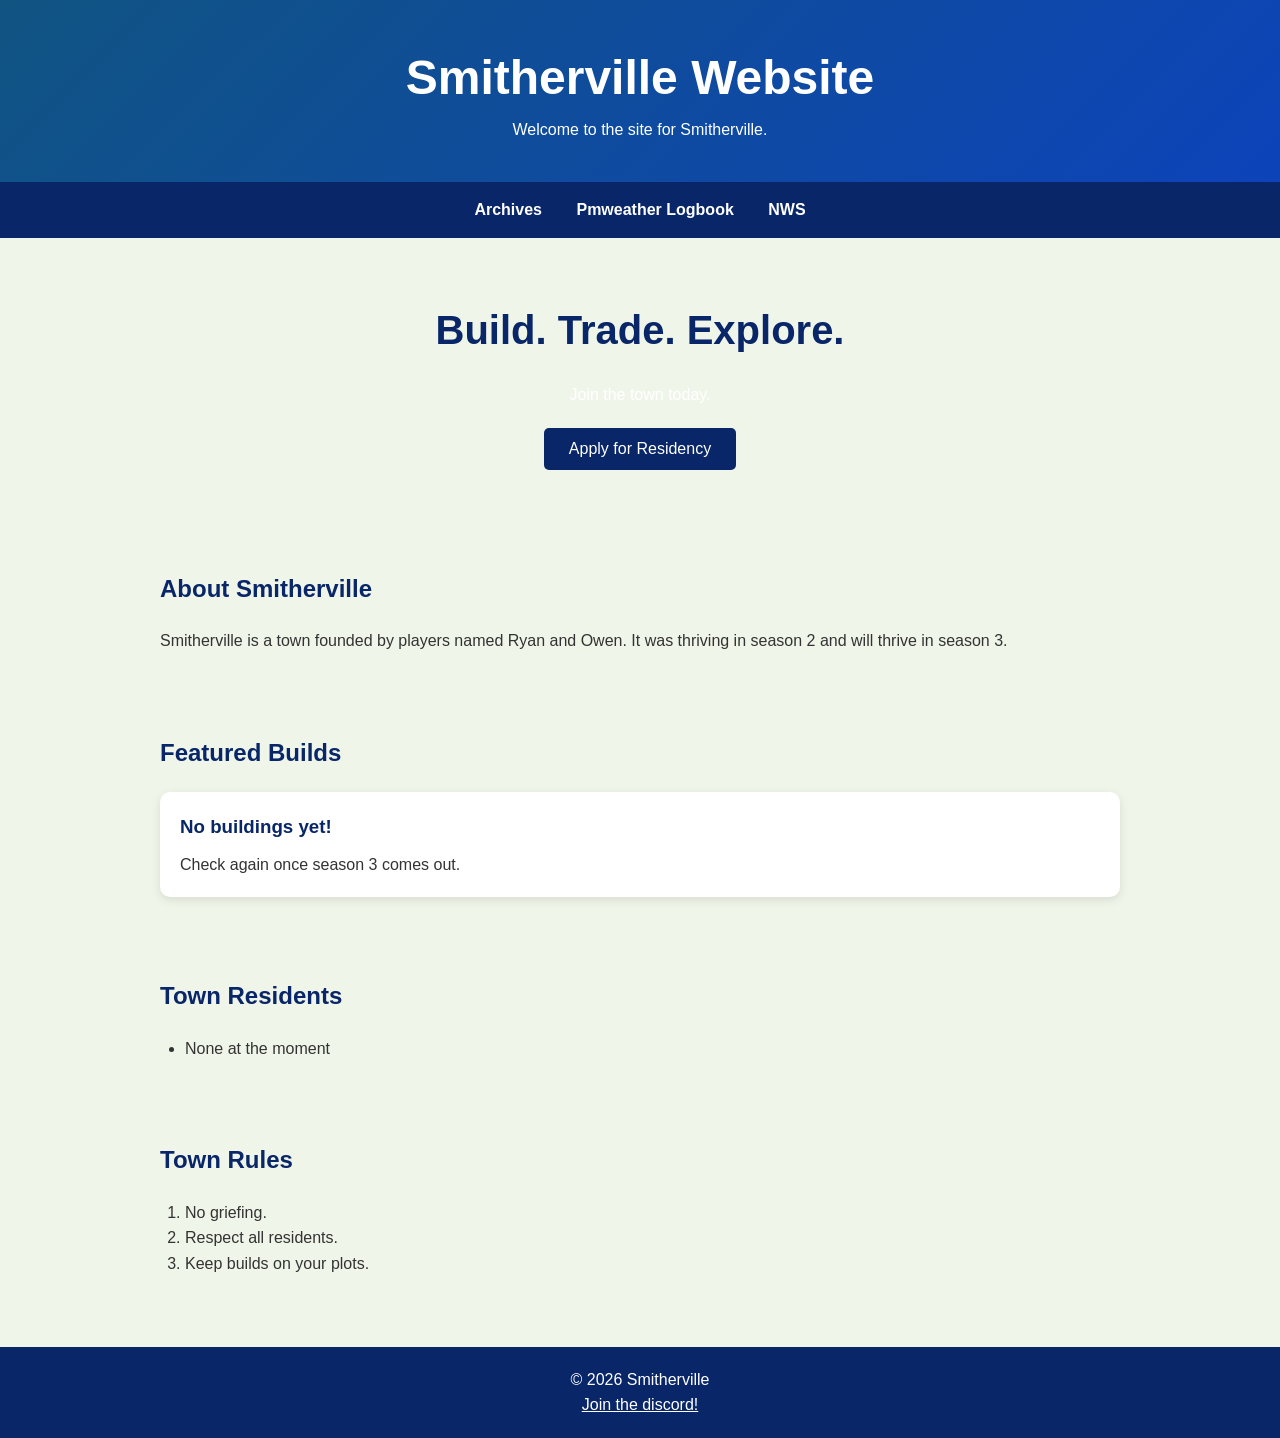
<file: index.html>
<!DOCTYPE html>
<html lang="en">
<head>
    <meta charset="UTF-8">
    <meta name="viewport" content="width=device-width, initial-scale=1.0">
    <title>Smitherville Website</title>
    <link rel="stylesheet" href="style.css">
</head>
<body>

    <header>
        <h1>Smitherville Website</h1>
        <p>Welcome to the site for Smitherville.</p>
    </header>

    <nav>
        <a href="/archives/">Archives</a>
        <a href="/pmweather_logbook/">Pmweather Logbook</a>
        <a href="/nws/">NWS</a>
    </nav>

    <section id="hero">
        <h2>Build. Trade. Explore.</h2>
        <p>Join the town today.</p>
        <button onclick="window.open('https://forms.gle/waBh1sLYdQirbfXi6', '_blank')">
          Apply for Residency
        </button>
    </section>

    <section id="about">
        <h2>About Smitherville</h2>
        <p>
            Smitherville is a town founded by players named Ryan and Owen. It was thriving in season 2 and will thrive in season 3.
        </p>
    </section>

    <section id="builds">
        <h2>Featured Builds</h2>
        <div class="cards">
            <div class="card">
                <h3>No buildings yet!</h3>
                <p>Check again once season 3 comes out.</p>
        </div>
    </section>

    <section id="residents">
        <h2>Town Residents</h2>
        <ul>
            <li>None at the moment</li>
        </ul>
    </section>

    <section id="rules">
        <h2>Town Rules</h2>
        <ol>
            <li>No griefing.</li>
            <li>Respect all residents.</li>
            <li>Keep builds on your plots.</li>
        </ol>
    </section>

    <footer>
        <p>© 2026 Smitherville</p>
        <a href="https://discord.gg/eBTYv2eb4">Join the discord!</a>
    </footer>

</body>
</html>
</file>
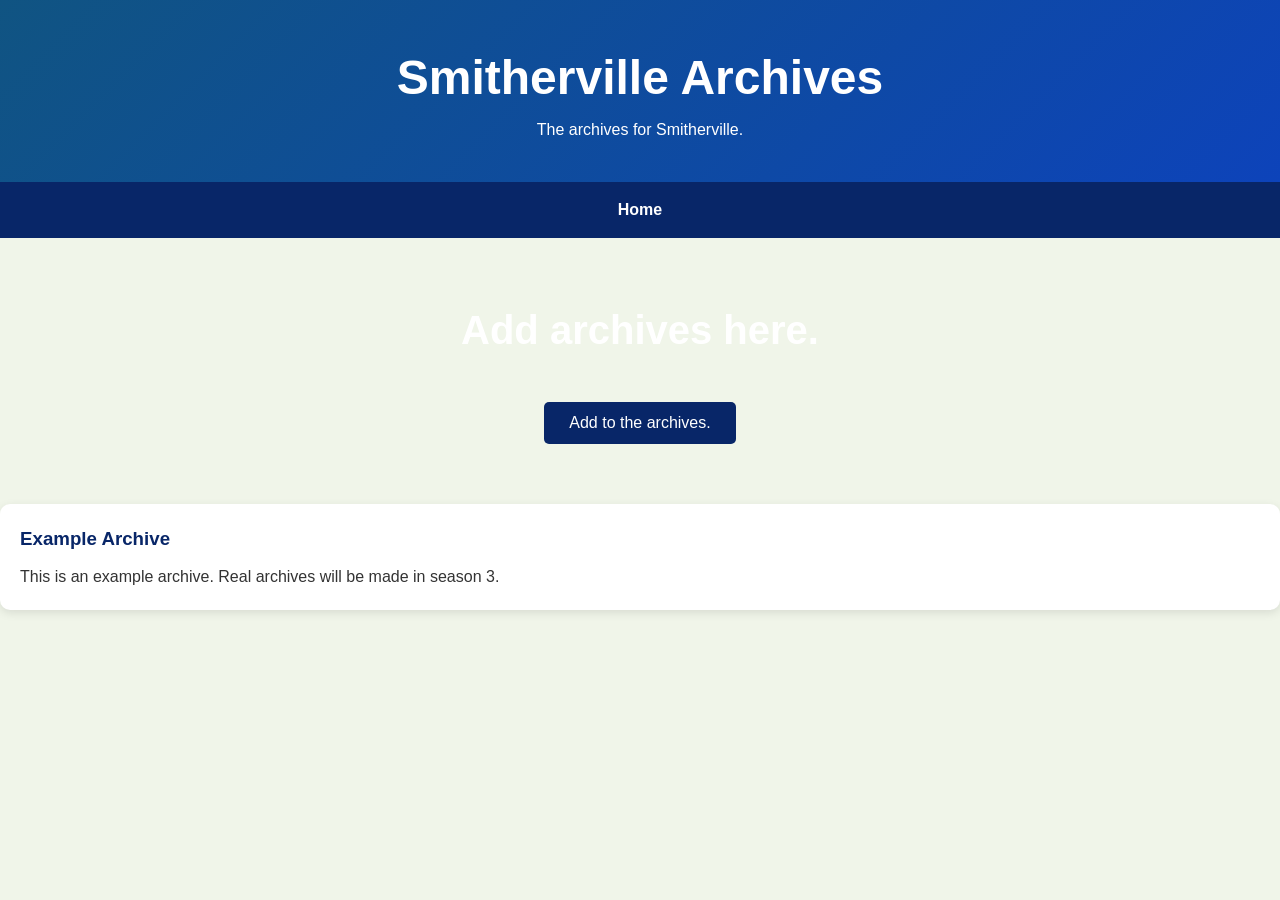
<file: archives/index.html>
<!DOCTYPE html>
<html lang="en">
<head>
    <meta charset="UTF-8">
    <meta name="viewport" content="width=device-width, initial-scale=1.0">
    <title>Smitherville Archives</title>
    <link rel="stylesheet" href="style.css">
</head>
<body>
    <header>
        <h1>Smitherville Archives</h1>
        <p>The archives for Smitherville.</p>
    </header>

    <nav>
        <a href="/">Home</a>
    </nav>

    <section id="hero">
        <h2>Add archives here.</h2>
        <button onclick="window.open('https://forms.gle/r1r6RQp4JgchjE7HA', '_blank')">
          Add to the archives.
        </button>
    </section>

    <div class="cards">
        <div class="card">
            <h3>Example Archive</h3>
            <p>This is an example archive. Real archives will be made in season 3.</p>
        </div>
    </div>
</body>
</html>
</file>
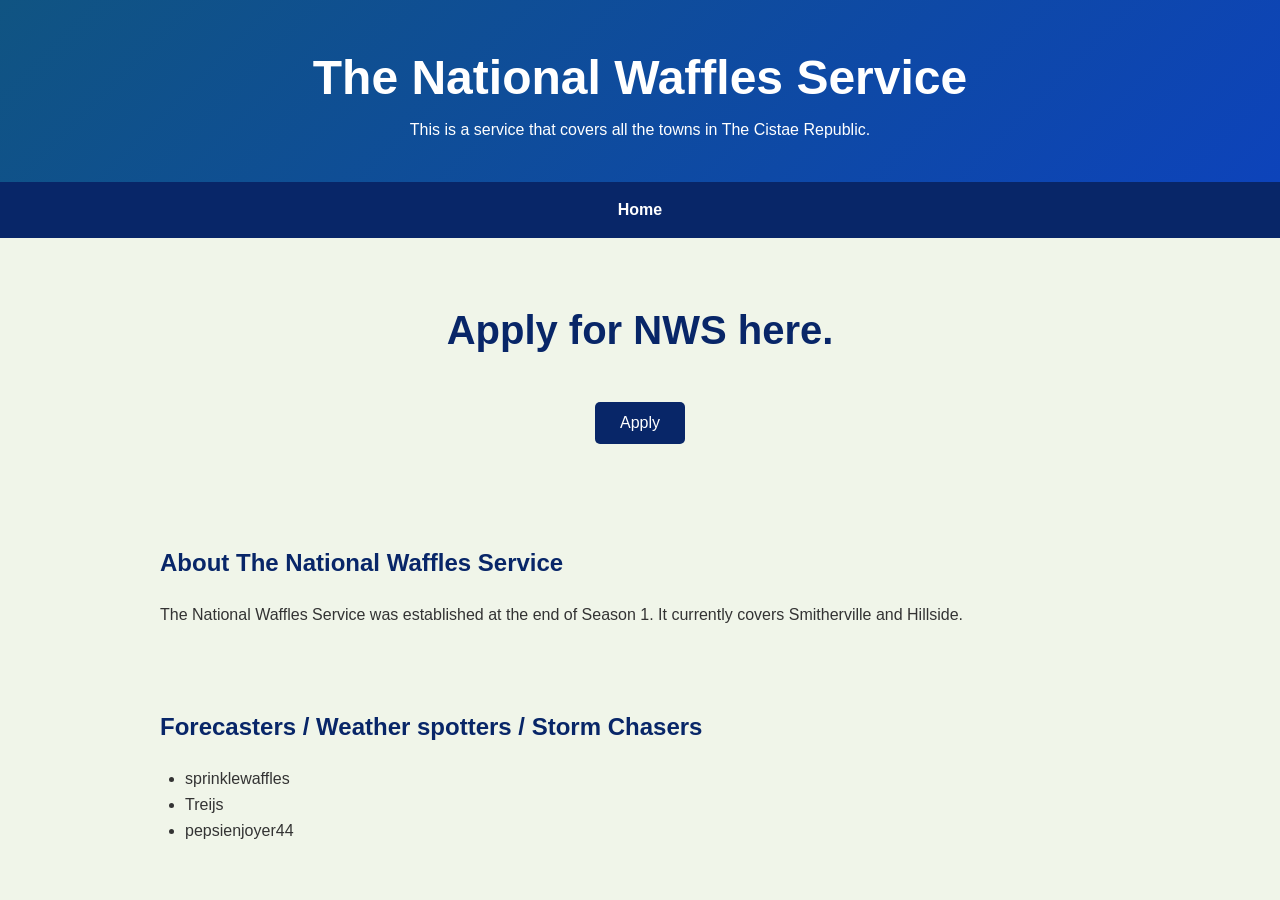
<file: nws/index.html>
<!DOCTYPE html>
<html lang="en">
<head>
    <meta charset="UTF-8">
    <meta name="viewport" content="width=device-width, initial-scale=1.0">
    <title>National Waffles Service</title>
    <link rel="stylesheet" href="style.css">
</head>
<body>
    <header>
        <h1>The National Waffles Service</h1>
        <p>This is a service that covers all the towns in The Cistae Republic.</p>
    </header>

    <nav>
        <a href="/">Home</a>
    </nav>

    <section id="hero">
        <h2>Apply for NWS here.</h2>
        <button onclick="window.open('https://forms.gle/tEiBxsL13ubvQEci9', '_blank')">
          Apply
        </button>
    </section>

    <section id="about">
        <h2>About The National Waffles Service</h2>
        <p>
            The National Waffles Service was established at the end of Season 1. It currently covers Smitherville and Hillside.
        </p>
    </section>
    
    <section id="residents">
        <h2>Forecasters / Weather spotters / Storm Chasers</h2>
        <ul>
            <li>sprinklewaffles</li>
            <li>Treijs</li>
            <li>pepsienjoyer44</li>
        </ul>
    </section>
</body>
</html>
</file>
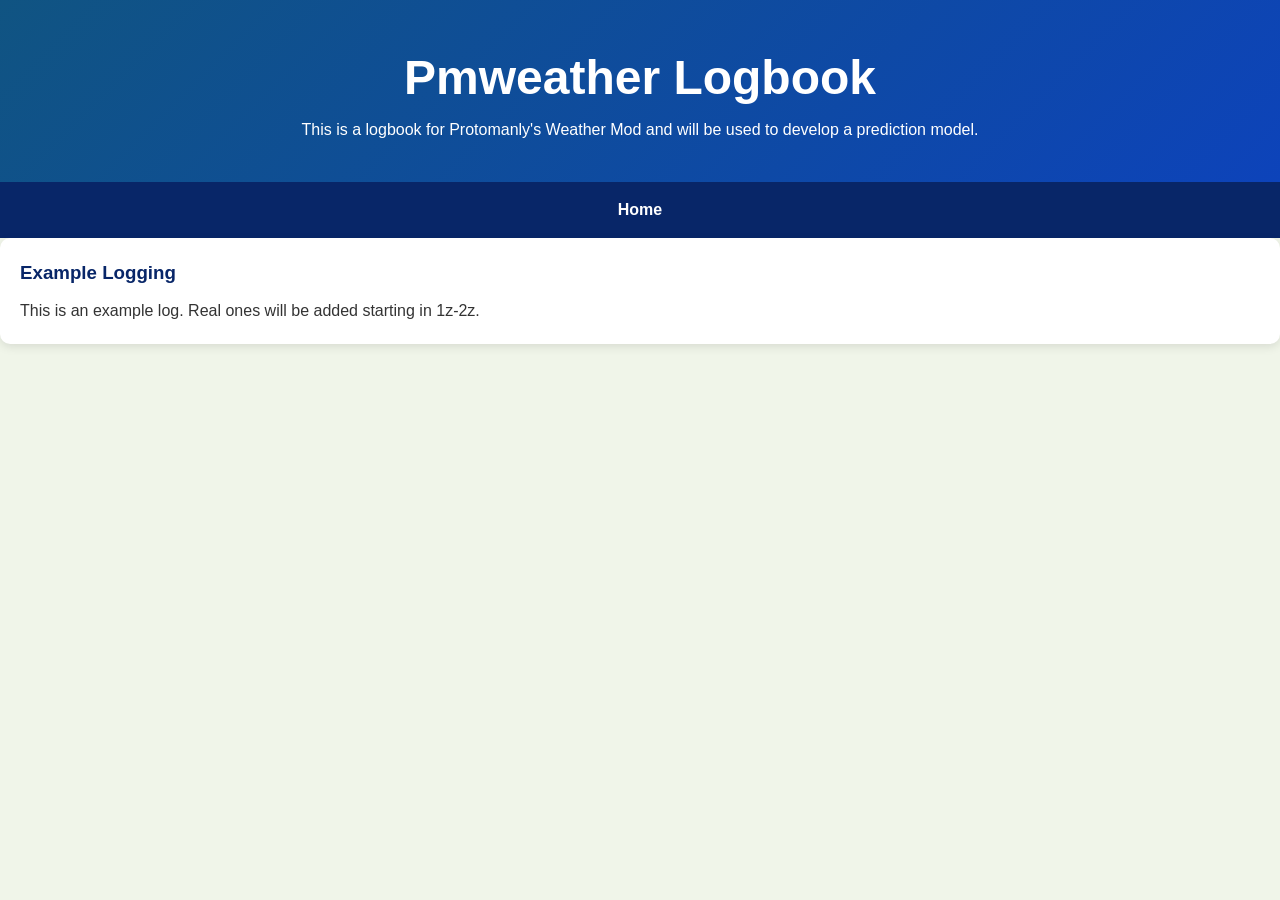
<file: pmweather_logbook/index.html>
<!DOCTYPE html>
<html lang="en">
<head>
    <meta charset="UTF-8">
    <meta name="viewport" content="width=device-width, initial-scale=1.0">
    <title>Pmweather Logbook</title>
    <link rel="stylesheet" href="style.css">
</head>
<body>
    <header>
        <h1>Pmweather Logbook</h1>
        <p>This is a logbook for Protomanly's Weather Mod and will be used to develop a prediction model.</p>
    </header>

    <nav>
        <a href="/">Home</a>
    </nav>

    <div class="cards">
        <div class="card">
            <h3>Example Logging</h3>
            <p>This is an example log. Real ones will be added starting in 1z-2z.</p>
    </div>
</body>
</html>
</file>
<file: style.css>
* {
    margin: 0;
    padding: 0;
    box-sizing: border-box;
}

body {
    font-family: Arial, sans-serif;
    background: #f0f5e9;
    color: #333;
    line-height: 1.6;
}

header {
    background: linear-gradient(135deg, #105482, #0d43ba);
    color: white;
    text-align: center;
    padding: 40px 20px;
}

header h1 {
    font-size: 3rem;
}

nav {
    background: #082668;
    text-align: center;
    padding: 15px;
}

nav a {
    color: white;
    text-decoration: none;
    margin: 0 15px;
    font-weight: bold;
}

nav a:hover {
    color: #d0d0d0;
}

#hero {
    text-align: center;
    padding: 60px 20px;
    background: url("https://wallpapercave.com/wp/wp2843489.jpg")
        center/cover;
    color: white;
}

#hero h2 {
    font-size: 2.5rem;
}

#hero button {
    margin-top: 20px;
    padding: 12px 25px;
    border: none;
    background: #082668;
    color: white;
    font-size: 1rem;
    cursor: pointer;
    border-radius: 5px;
}

#hero button:hover {
    background: #082668;
}

section {
    padding: 40px 20px;
    max-width: 1000px;
    margin: auto;
}

section h2 {
    margin-bottom: 20px;
    color: #082668;
}

.cards {
    display: flex;
    gap: 20px;
    flex-wrap: wrap;
}

.card {
    background: white;
    padding: 20px;
    flex: 1;
    min-width: 250px;
    border-radius: 10px;
    box-shadow: 0 3px 10px rgba(0,0,0,0.1);
}

.card h3 {
    margin-bottom: 10px;
    color: #082668;
}

ul, ol {
    padding-left: 25px;
}

footer {
    text-align: center;
    background: #082668;
    color: white;
    padding: 20px;
    margin-top: 30px;
}

footer a {
    color: #ffffff
}
</file>
<file: archives/style.css>
* {
    margin: 0;
    padding: 0;
    box-sizing: border-box;
}

body {
    font-family: Arial, sans-serif;
    background: #f0f5e9;
    color: #333;
    line-height: 1.6;
}

header {
    background: linear-gradient(135deg, #105482, #0d43ba);
    color: white;
    text-align: center;
    padding: 40px 20px;
}

header h1 {
    font-size: 3rem;
}

nav {
    background: #082668;
    text-align: center;
    padding: 15px;
}

nav a {
    color: white;
    text-decoration: none;
    margin: 0 15px;
    font-weight: bold;
}

nav a:hover {
    color: #d0d0d0;
}

#hero {
    text-align: center;
    padding: 60px 20px;
    background: url("https://www.banq.qc.ca/sites/default/files/2022-10/AN_En_bref.jpg")
        center/cover;
    color: white;
}

#hero h2 {
    font-size: 2.5rem;
    color: white;
}

#hero button {
    margin-top: 20px;
    padding: 12px 25px;
    border: none;
    background: #082668;
    color: white;
    font-size: 1rem;
    cursor: pointer;
    border-radius: 5px;
}

#hero button:hover {
    background: #082668;
}

section {
    padding: 40px 20px;
    max-width: 1000px;
    margin: auto;
}

section h2 {
    margin-bottom: 20px;
    color: #082668;
}

.cards {
    display: flex;
    gap: 20px;
    flex-wrap: wrap;
}

.card {
    background: white;
    padding: 20px;
    flex: 1;
    min-width: 250px;
    border-radius: 10px;
    box-shadow: 0 3px 10px rgba(0,0,0,0.1);
}

.card h3 {
    margin-bottom: 10px;
    color: #082668;
}

ul, ol {
    padding-left: 25px;
}

footer {
    text-align: center;
    background: #082668;
    color: white;
    padding: 20px;
    margin-top: 30px;
}
</file>
<file: nws/style.css>
* {
    margin: 0;
    padding: 0;
    box-sizing: border-box;
}

body {
    font-family: Arial, sans-serif;
    background: #f0f5e9;
    color: #333;
    line-height: 1.6;
}

header {
    background: linear-gradient(135deg, #105482, #0d43ba);
    color: white;
    text-align: center;
    padding: 40px 20px;
}

header h1 {
    font-size: 3rem;
}

nav {
    background: #082668;
    text-align: center;
    padding: 15px;
}

nav a {
    color: white;
    text-decoration: none;
    margin: 0 15px;
    font-weight: bold;
}

nav a:hover {
    color: #d0d0d0;
}

#hero {
    text-align: center;
    padding: 60px 20px;
    background: url("https://wallpapercave.com/wp/wp2843489.jpg")
        center/cover;
    color: white;
}

#hero h2 {
    font-size: 2.5rem;
}

#hero button {
    margin-top: 20px;
    padding: 12px 25px;
    border: none;
    background: #082668;
    color: white;
    font-size: 1rem;
    cursor: pointer;
    border-radius: 5px;
}

#hero button:hover {
    background: #082668;
}

section {
    padding: 40px 20px;
    max-width: 1000px;
    margin: auto;
}

section h2 {
    margin-bottom: 20px;
    color: #082668;
}

.cards {
    display: flex;
    gap: 20px;
    flex-wrap: wrap;
}

.card {
    background: white;
    padding: 20px;
    flex: 1;
    min-width: 250px;
    border-radius: 10px;
    box-shadow: 0 3px 10px rgba(0,0,0,0.1);
}

.card h3 {
    margin-bottom: 10px;
    color: #082668;
}

ul, ol {
    padding-left: 25px;
}

footer {
    text-align: center;
    background: #082668;
    color: white;
    padding: 20px;
    margin-top: 30px;
}
</file>
<file: pmweather_logbook/style.css>
* {
    margin: 0;
    padding: 0;
    box-sizing: border-box;
}

body {
    font-family: Arial, sans-serif;
    background: #f0f5e9;
    color: #333;
    line-height: 1.6;
}

header {
    background: linear-gradient(135deg, #105482, #0d43ba);
    color: white;
    text-align: center;
    padding: 40px 20px;
}

header h1 {
    font-size: 3rem;
}

nav {
    background: #082668;
    text-align: center;
    padding: 15px;
}

nav a {
    color: white;
    text-decoration: none;
    margin: 0 15px;
    font-weight: bold;
}

nav a:hover {
    color: #d0d0d0;
}

#hero {
    text-align: center;
    padding: 60px 20px;
    background: url("https://wallpapercave.com/wp/wp2843489.jpg")
        center/cover;
    color: white;
}

#hero h2 {
    font-size: 2.5rem;
}

#hero button {
    margin-top: 20px;
    padding: 12px 25px;
    border: none;
    background: #082668;
    color: white;
    font-size: 1rem;
    cursor: pointer;
    border-radius: 5px;
}

#hero button:hover {
    background: #082668;
}

section {
    padding: 40px 20px;
    max-width: 1000px;
    margin: auto;
}

section h2 {
    margin-bottom: 20px;
    color: #082668;
}

.cards {
    display: flex;
    gap: 20px;
    flex-wrap: wrap;
}

.card {
    background: white;
    padding: 20px;
    flex: 1;
    min-width: 250px;
    border-radius: 10px;
    box-shadow: 0 3px 10px rgba(0,0,0,0.1);
}

.card h3 {
    margin-bottom: 10px;
    color: #082668;
}

ul, ol {
    padding-left: 25px;
}

footer {
    text-align: center;
    background: #082668;
    color: white;
    padding: 20px;
    margin-top: 30px;
}
</file>
